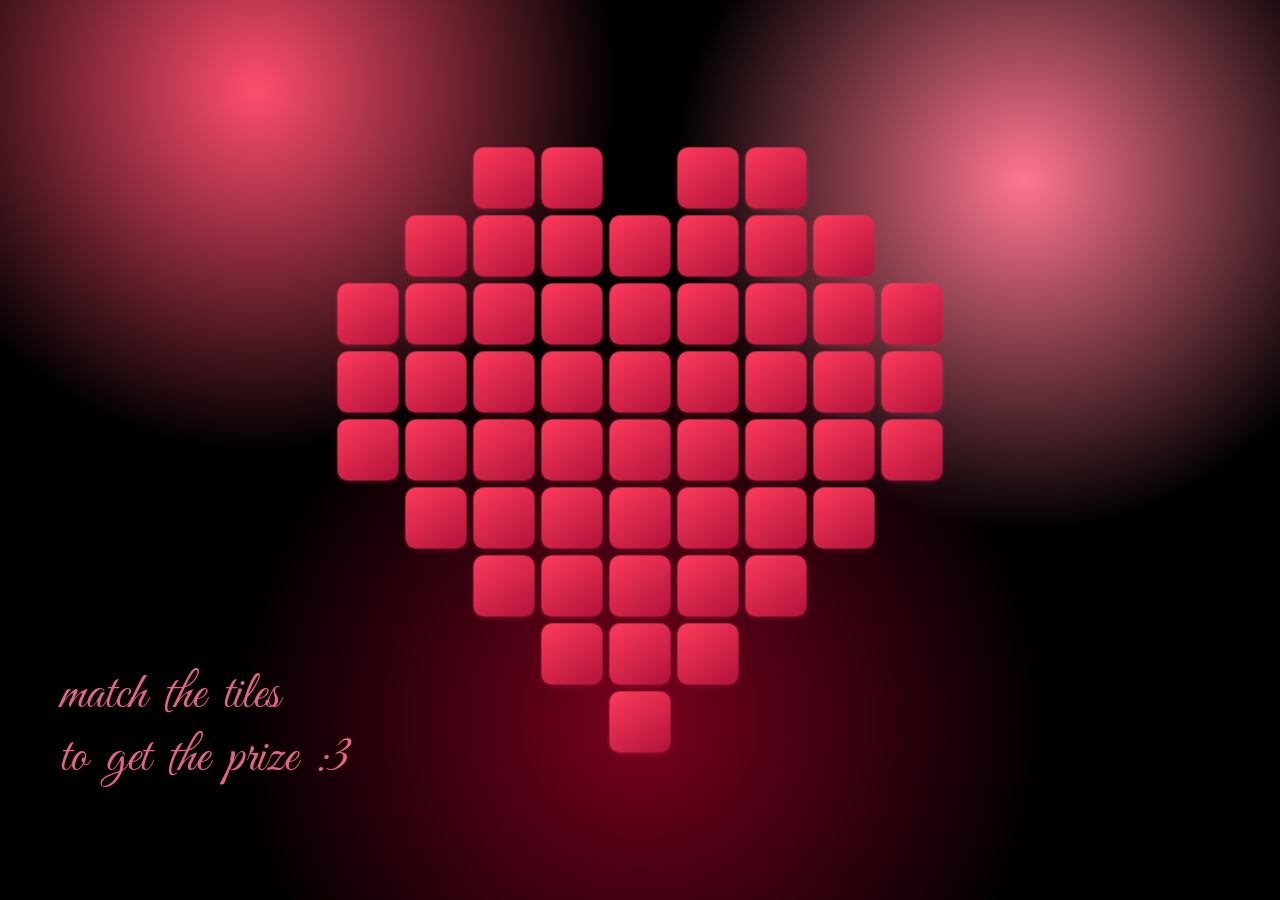
<file: index.html>
<!DOCTYPE html>
<html lang="en">
<head>
  <meta charset="UTF-8">
  <title>Profesionally asking you out</title>

<link href="https://fonts.googleapis.com/css2?family=Great+Vibes&family=Playfair+Display+SC:wght@700&display=swap" rel="stylesheet">

  <link href="https://fonts.googleapis.com/css2?family=Great+Vibes&display=swap" rel="stylesheet">
  <link rel="stylesheet" href="style.css">
</head>

<body>
  <canvas id="bg"></canvas>

<div class="page1 show" id="page1">
  <div class="side-text">
    match ‎ the ‎ tiles<br>
    to ‎ get ‎ the ‎ prize ‎ :3
  </div>

  <div class="board" id="board"></div>
</div>


  <div class="page2" id="page2">
    <div class="page2-box">
      <h1 class="valentine-title">
  <span class="script">Will you be</span>
  <span class="serif">My Valentine?</span>
</h1>


      <div class="page2-buttons">
        <button class="yes-btn">Yes</button>
        <button class="no-btn">I don wanna :(</button>
      </div>

      <img src="images/asking.jpeg" class="asking-img">
    </div>
  </div>
  <div class="page3" id="page3">
  <div class="page3-box">
    <h1 class="page3-title">
      <span class="script">
        Congratulations on redeeming your valentine card
      </span>
      <span class="serif">
        Please complete the following procedure to book a date with your girlfriend
      </span>
    </h1>

    <button class="continue-btn">continue</button>
  </div>
</div>
<div class="page4" id="page4">
  <div class="page4-box">

    <h1 class="page4-title">
      <span class="serif">Choose the date</span>
    </h1>

    <div class="date-picker">
      <input type="date" id="dateInput">
    </div>
<div class="food-section">
  <h2 class="food-title">pick the food place coz imbroke</h2>

  <div class="food-options">
    <label class="food-card">
      <input type="checkbox">
      <img src="images/food1.jpeg">
      <span>McDonalds</span>
    </label>

    <label class="food-card">
      <input type="checkbox">
      <img src="images/food2.jpeg">
      <span>Taco Bell</span>
    </label>

    <label class="food-card">
      <input type="checkbox">
      <img src="images/food3.jpeg">
      <span>KFC</span>
    </label>

    <label class="food-card">
      <input type="checkbox">
      <img src="images/food4.jpeg">
      <span>Dominos</span>
    </label>

    <label class="food-card">
      <input type="checkbox">
      <img src="images/food5.jpeg">
      <span>Subway</span>
    </label>
  </div>
</div>
    <div class="dessert-section">
  <h2 class="food-title">what sweet treat would you like? (except me) </h2>

  <div class="food-options">
    <label class="food-card">
      <input type="checkbox">
      <img src="images/food6.jpeg">
      <span>Ice Cream</span>
    </label>

    <label class="food-card">
      <input type="checkbox">
      <img src="images/food7.jpeg">
      <span>McFlurry</span>
    </label>

    <label class="food-card">
      <input type="checkbox">
      <img src="images/food8.jpeg">
      <span>Boba Tea</span>
    </label>

    <label class="food-card">
      <input type="checkbox">
      <img src="images/food9.jpeg">
      <span>Frappe</span>
    </label>

    <label class="food-card">
      <input type="checkbox">
      <img src="images/food10.jpeg">
      <span>Chocolate</span>
    </label>
  </div>
</div>
<button class="submit-date" id="submitPlan">
  Submit
</button>
<p class="final-continue" id="goPage5">continue</p>

  </div>
</div>

<div class="page5" id="page5">
  <div class="page5-box">
    <h6 class="page5-title">
      <div><span class="serif">
        You have succesfully booked a date! 
      </span> </div>
    <div>  <span class="serif">
        Please pull up in the best drip you've got :3
      </span> </div>
      <div> <span class="serif">
        Show the invitation card below to redeem the date <3
      </span> </div>
    </h6>
     <img src="images/aboutyou.jpg" class="page5-img">
  </div>
</div>

  <script src="script.js"></script>
</body>
</html>
</file>
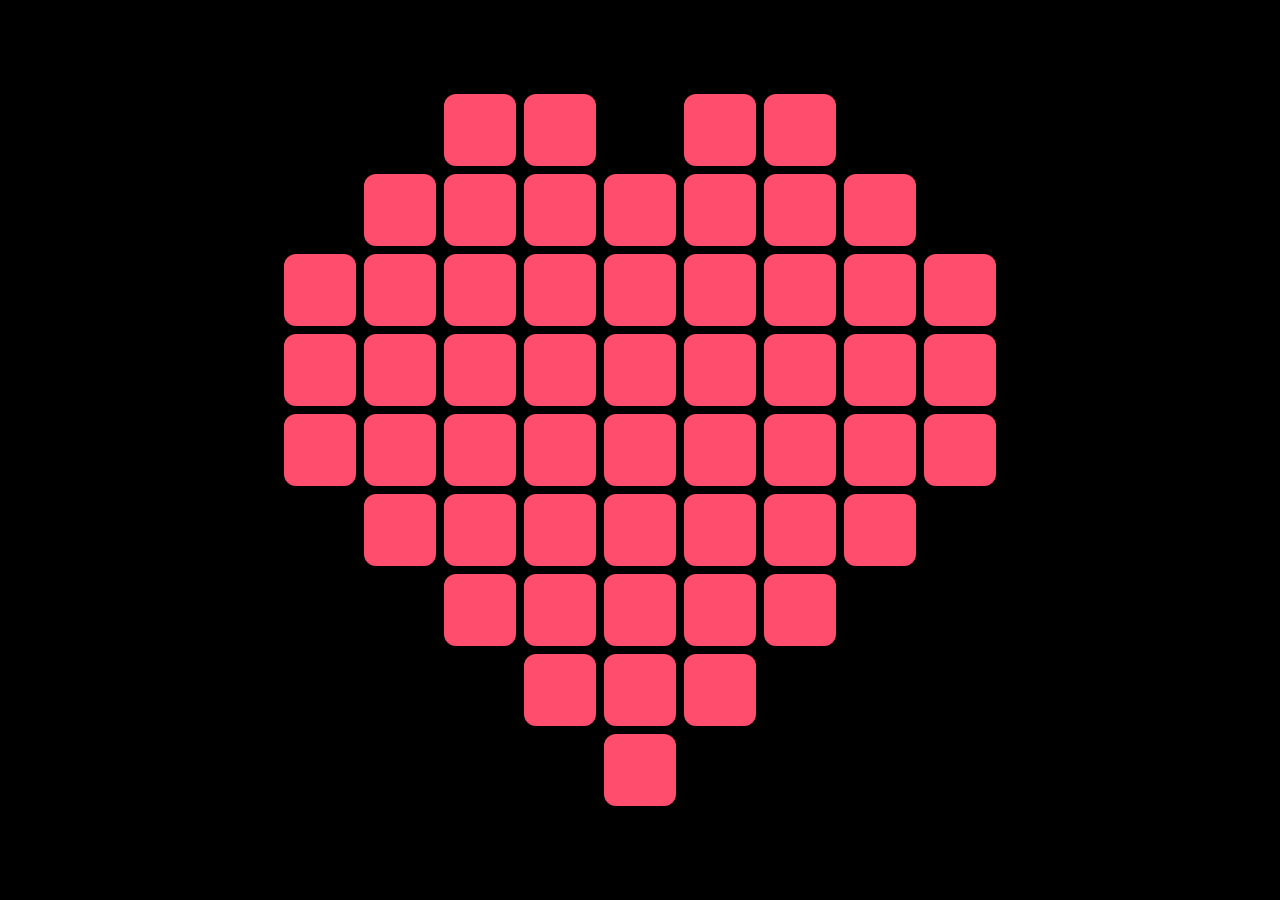
<file: valentine.html>
<!DOCTYPE html>
<html lang="en">
<head>
<meta charset="UTF-8">
<title>Profesionally asking you out</title>

<style>
body {
  margin: 0;
  background: black;
  height: 100vh;
  display: flex;
  justify-content: center;
  align-items: center;
  font-family: Arial, sans-serif;
  overflow: hidden;
}

.board {
  display: grid;
  grid-template-columns: repeat(9, 72px);
  gap: 8px;
  perspective: 1200px;
}

.empty {
  visibility: hidden;
}

.card {
  width: 72px;
  height: 72px;
  position: relative;
  transform-style: preserve-3d;
  transition: transform 0.6s;
  cursor: pointer;
}

.card.flip {
  transform: rotateY(180deg);
}

.face {
  position: absolute;
  width: 100%;
  height: 100%;
  backface-visibility: hidden;
  border-radius: 12px;
}

.front {
  background: #ff4d6d;
}

.back {
  background: white;
  transform: rotateY(180deg);
}

.back img {
  width: 100%;
  height: 100%;
  object-fit: cover;
  border-radius: 12px;
}

.matched {
  visibility: hidden;
}
</style>
</head>

<body>

<div class="board" id="board"></div>

<script>
const board = document.getElementById("board")

const heartShape = [
  0,0,1,1,0,1,1,0,0,
  0,1,1,1,1,1,1,1,0,
  1,1,1,1,1,1,1,1,1,
  1,1,1,1,1,1,1,1,1,
  1,1,1,1,1,1,1,1,1,
  0,1,1,1,1,1,1,1,0,
  0,0,1,1,1,1,1,0,0,
  0,0,0,1,1,1,0,0,0,
  0,0,0,0,1,0,0,0,0
]

const images = Array.from(
  { length: 27 },
  (_, i) => `images/image.${i + 1}.jpeg`
)

let flipped = []
let lock = false

function init() {
  const values = []
  images.forEach(img => {
    values.push(img, img)
  })

  values.sort(() => Math.random() - 0.5)

  let index = 0

  heartShape.forEach(cell => {
    if (cell === 0) {
      const empty = document.createElement("div")
      empty.className = "empty"
      board.appendChild(empty)
    } else {
      const card = document.createElement("div")
      card.className = "card"
      card.dataset.value = values[index++]

      card.innerHTML = `
        <div class="face front"></div>
        <div class="face back">
          <img src="${card.dataset.value}">
        </div>
      `

      card.addEventListener("click", () => flip(card))
      board.appendChild(card)
    }
  })
}

function flip(card) {
  if (
    lock ||
    card.classList.contains("flip") ||
    card.classList.contains("matched")
  ) return

  card.classList.add("flip")
  flipped.push(card)

  if (flipped.length === 2) checkMatch()
}

function checkMatch() {
  lock = true
  const [a, b] = flipped

  if (a.dataset.value === b.dataset.value) {
    setTimeout(() => {
      a.classList.add("matched")
      b.classList.add("matched")
      reset()
    }, 600)
  } else {
    setTimeout(() => {
      a.classList.remove("flip")
      b.classList.remove("flip")
      reset()
    }, 800)
  }
}

function reset() {
  flipped = []
  lock = false
}

init()
</script>

</body>
</html>
</file>
<file: style.css>
body {
  margin: 0;
  height: 100vh;
  display: flex;
  justify-content: center;
  align-items: center;
  font-family: Arial, sans-serif;
  overflow: hidden;
  background:
    radial-gradient(1200px circle at 20% 10%, #ff4d6d 0%, transparent 30%),
    radial-gradient(1000px circle at 80% 20%, #ff758f 0%, transparent 35%),
    radial-gradient(900px circle at 50% 80%, #7a001f 0%, #000000 45%);
}


.board {
  display: grid;
  grid-template-columns: repeat(9, 72px);
  gap: 8px;
  perspective: 1200px;
  transform: scale(0.85);
  z-index: 5;
  position: relative;
}

.empty {
  visibility: hidden;
}

.card {
  width: 72px;
  height: 72px;
  position: relative;
  transform-style: preserve-3d;
  transition: transform 0.6s;
  cursor: pointer;
  box-shadow:
    0 2px 6px rgba(255, 77, 109, 0.22),
    inset 0 1px 2px rgba(255, 255, 255, 0.25);
  border-radius: 16px;
}



.card.flip {
  transform: rotateY(180deg);
}

.face {
  position: absolute;
  width: 100%;
  height: 100%;
  backface-visibility: hidden;
  border-radius: 12px;
}

.front {
  background: linear-gradient(145deg, #ff3b5c, #b1123a);

}


.back {
  background: white;
  transform: rotateY(180deg);
}

.back img {
  width: 100%;
  height: 100%;
  object-fit: cover;
  border-radius: 12px;
}

.matched {
  visibility: hidden;
}

.side-text {
  position: absolute;
  left: 60px;
  bottom: 110px;
  font-family: 'Great Vibes', cursive;
  font-size: 52px;
  color: #ff6f91;
  line-height: 1.2;
  opacity: 0.9;
  pointer-events: none;
}
.page1 {
  position: fixed;
  inset: 0;
  display: flex;
  justify-content: center;
  align-items: center;
  opacity: 0;
  pointer-events: none;
  transition: opacity 1.2s ease;
  z-index: 10;
}

.page1.show {
  opacity: 1;
  pointer-events: auto;
}

.page2 {
  position: fixed;
  inset: 0;
  background:
    radial-gradient(1200px circle at 20% 10%, #ff4d6d 0%, transparent 30%),
    radial-gradient(1000px circle at 80% 20%, #ff758f 0%, transparent 35%),
    radial-gradient(900px circle at 50% 80%, #7a001f 0%, #000000 45%);
  display: flex;
  justify-content: center;
  align-items: center;
  opacity: 0;
  pointer-events: none;
  transition: opacity 1.2s ease;
  z-index: 20;
}
.valentine-title {
  text-align: center;
  line-height: 1.1;
  margin-bottom: 30px;
}

.valentine-title .script {
  display: block;
  font-family: 'Great Vibes', cursive;
  font-size: 56px;
  color: white;
  letter-spacing: 1px;
  margin-bottom: -10px;
}

.valentine-title .serif {
  display: block;
  font-family: 'Playfair Display SC', serif;
  font-size: 72px;
  color: white;
  letter-spacing: 4px;
  text-transform: uppercase;
  opacity: 0.9;
}



.page2.show {
  opacity: 1;
  pointer-events: auto;
}

.page2-box {
  text-align: center;
  color: white;
  animation: fadeUp 1.3s ease forwards;
}

.page2-box h1 {
  font-size: 56px;
  margin-bottom: 30px;
  font-weight: 600;
}

.page2-buttons {
  display: flex;
  gap: 20px;
  justify-content: center;
  margin-bottom: 30px;
}

.page2-buttons button {
  padding: 14px 28px;
  font-size: 18px;
  border-radius: 14px;
  border: none;
  cursor: pointer;
}

.yes-btn {
  background: white;
  color: #c9184a;
}

.no-btn {
  background: #ffd6dd;
  color: #a4133c;
  position: relative;
  transition: transform 0.35s ease-out;
  will-change: transform;
}



.asking-img {
  width: 360px;
  border-radius: 8px;
  margin-top: 20px;
  box-shadow: 0 10px 30px rgba(255, 77, 109, 0.35);
}

.page3 {
  position: fixed;
  inset: 0;
  background:
    radial-gradient(1200px circle at 20% 10%, #ff4d6d 0%, transparent 30%),
    radial-gradient(1000px circle at 80% 20%, #ff758f 0%, transparent 35%),
    radial-gradient(900px circle at 50% 80%, #7a001f 0%, #000000 45%);
  display: flex;
  justify-content: center;
  align-items: center;
  opacity: 0;
  pointer-events: none;
  transition: opacity 1.2s ease;
  z-index: 30;
}

.page3.show {
  opacity: 1;
  pointer-events: auto;
}

.page3-box {
  text-align: center;
  color: white;
  max-width: 900px;
  padding: 0 40px;
  animation: fadeUp 1.3s ease forwards;
}

.page3-title {
  line-height: 1.25;
  margin-bottom: 40px;
}

.page3-title .script {
  display: block;
  font-family: 'Great Vibes', cursive;
  font-size: 52px;
  margin-bottom: 20px;
}

.page3-title .serif {
  display: block;
  font-family: 'Playfair Display SC', serif;
  font-size: 25px;
  letter-spacing: 2px;
  text-transform: uppercase;
}

.continue-btn {
  padding: 14px 34px;
  font-size: 18px;
  border-radius: 14px;
  border: none;
  cursor: pointer;
  background: white;
  color: #c9184a;
  transition: transform 0.25s ease, box-shadow 0.25s ease;
}

.continue-btn:hover {
  transform: translateY(-2px);
  box-shadow: 0 10px 25px rgba(255, 77, 109, 0.35);
}
.page4 {
  position: fixed;
  inset: 0;
  background:
    radial-gradient(1200px circle at 20% 10%, #ff4d6d 0%, transparent 30%),
    radial-gradient(1000px circle at 80% 20%, #ff758f 0%, transparent 35%),
    radial-gradient(900px circle at 50% 80%, #7a001f 0%, #000000 45%);
  display: flex;
  justify-content: center;
  opacity: 0;
  pointer-events: none;
  transition: opacity 1.2s ease;
  z-index: 40;
  align-items: flex-start;
  overflow-y: auto;
  padding: 60px 0;

}

.page4.show {
  opacity: 1;
  pointer-events: auto;
}

.page4-box {
  text-align: center;
  color: white;
  padding: 0 30px;
  animation: fadeUp 1.3s ease forwards;
}

.page4-title {
  margin-bottom: 40px;
  line-height: 1.2;
}

.page4-title .script {
  display: block;
  font-family: 'Great Vibes', cursive;
  font-size: 40px;
  margin-bottom: 10px;
}

.page4-title .serif {
  display: block;
  font-family: 'Playfair Display SC', serif;
  font-size: 36px;
  letter-spacing: 2px;
  text-transform: uppercase;
}

.date-picker {
  display: flex;
  gap: 16px;
  justify-content: center;
  align-items: center;
}

.date-picker input[type="date"] {
  padding: 14px 18px;
  font-size: 16px;
  border-radius: 14px;
  border: none;
  outline: none;
  background: #ffe5ec;
  color: #7a001f;
}

.submit-date {
  padding: 14px 26px;
  font-size: 16px;
  border-radius: 14px;
  border: none;
  cursor: pointer;
  background: #ff4d6d;
  color: white;
  margin-top: 40px;
  transition: transform 0.25s ease, box-shadow 0.25s ease;
}

.submit-date:hover {
  transform: translateY(-2px);
  box-shadow: 0 10px 25px rgba(255, 77, 109, 0.35);
}
.food-section {
  margin-top: 80px;
}

.food-title {
  font-family: 'Playfair Display SC', serif;
  font-size: 32px;
  letter-spacing: 3px;
  text-transform: uppercase;
  color: white;
  text-align: center;
  margin: 70px 0 40px;
  opacity: 0.95;
}


.food-options {
  display: flex;
  gap: 36px;
  justify-content: center;
  flex-wrap: wrap;
}

.food-card {
  display: flex;
  flex-direction: column;
  align-items: center;
  cursor: pointer;
  text-align: center;
}

.food-card input {
  margin-bottom: 12px;
  accent-color: #ff4d6d;
}

.food-card img {
  width: 150px;
  height: 150px;
  object-fit: cover;
  border-radius: 50%;
  border: 4px solid #ff8fa3;
  transition: transform 0.25s ease, box-shadow 0.25s ease;
}

.food-card:hover img {
  transform: scale(1.05);
  box-shadow: 0 10px 25px rgba(255, 77, 109, 0.4);
}

.food-card span {
  margin-top: 12px;
  color: #ff8fa3;
  font-size: 16px;
  letter-spacing: 1px;
}
.page2,
.page3,
.page4 {
  display: none;
}
.page2.show,
.page3.show,
.page4.show {
  display: flex;
  opacity: 1;
  pointer-events: auto;
}

.final-continue {
  margin-top: 60px;
  font-family: 'Playfair Display SC', serif;
  font-size: 20px;
  color: #ffd6dd;
  cursor: pointer;
  letter-spacing: 3px;
  transition: opacity 0.3s ease;
}

.final-continue:hover {
  opacity: 0.7;
}
.page5 {
  display: none;
  position: fixed;
  inset: 0;
  background:
    radial-gradient(1200px circle at 20% 10%, #ff4d6d 0%, transparent 30%),
    radial-gradient(1000px circle at 80% 20%, #ff758f 0%, transparent 35%),
    radial-gradient(900px circle at 50% 80%, #7a001f 0%, #000000 45%);
  justify-content: center;
  align-items: center;
}

.page5-box {
  text-align: center;
  max-width: 90%;
}

.page5-title {
  font-family: 'Playfair Display SC', serif;
  font-size: 28px;
  color: white;
  margin-bottom: 30px;
  line-height: 1.2;
}

.page5-img {
  max-width: 90vw;
  max-height: 65vh;
  width: auto;
  height: auto;
  display: block;
  object-fit: contain;
  margin: auto;
}




@keyframes fadeUp {
  from {
    opacity: 0;
    transform: translateY(30px);
  }
  to {
    opacity: 1;
    transform: translateY(0);
  }
}
</file>
